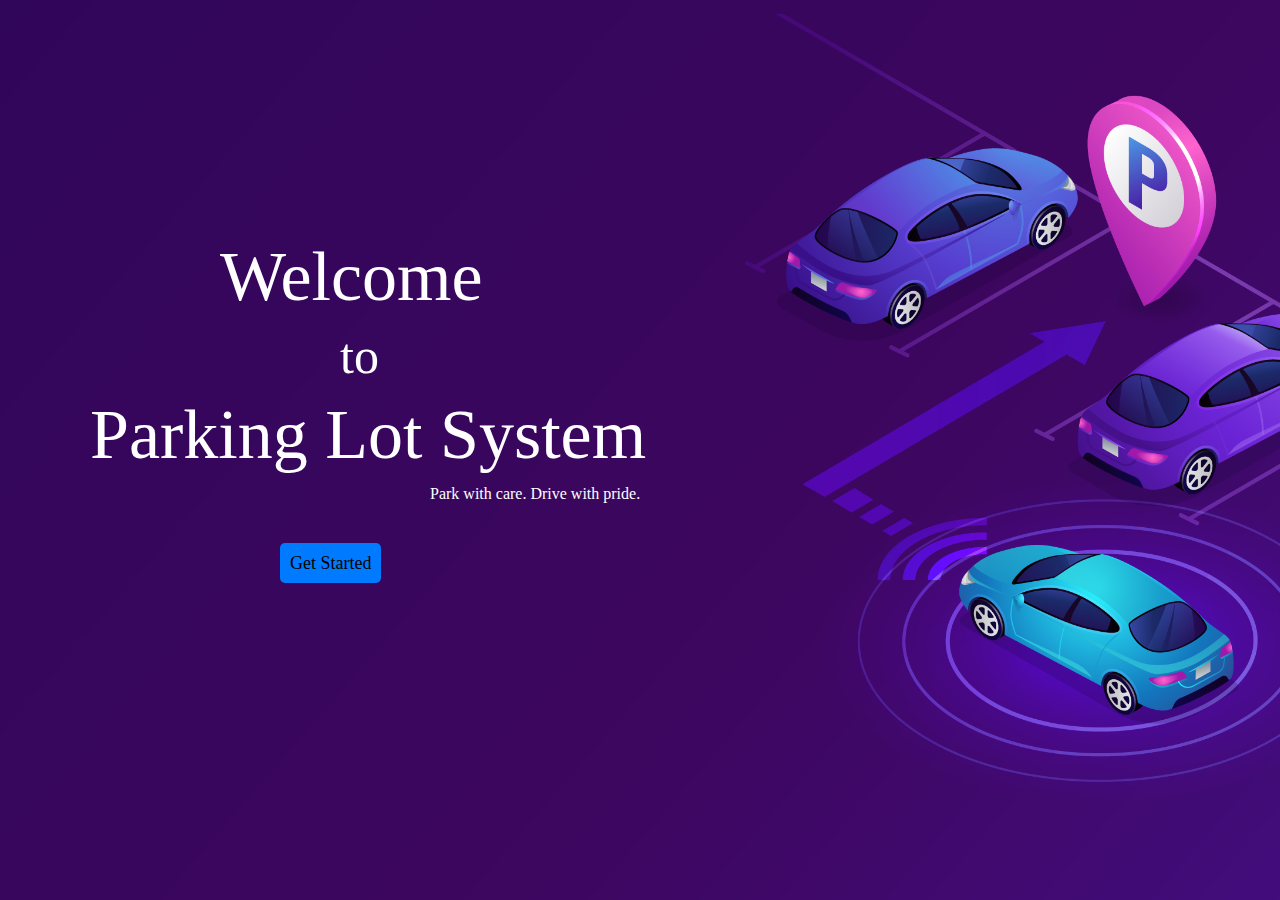
<file: index.html>
<!DOCTYPE html>
<html lang="en">
<head>
    <meta charset="UTF-8">
    <meta name="viewport" content="width=device-width, initial-scale=1.0">
    <link rel="stylesheet" href="style-index.css">
    <title>Parking Lot System</title>
    <link rel="icon" type="image/png" href="logo.png">
</head>
<body>
    <div class="background">
        <div class="content">
            <p class="title1">Welcome<p>
            <p class="title2">to</p>
            <p class="title3">Parking Lot System<p>
            <p class="quote">Park with care. Drive with pride.</p>
            <div class="navigation">
                <a href="parking.html" class="button">Get Started</a>
            </div>
        </div>
    </div>
</body>
</html>
</file>
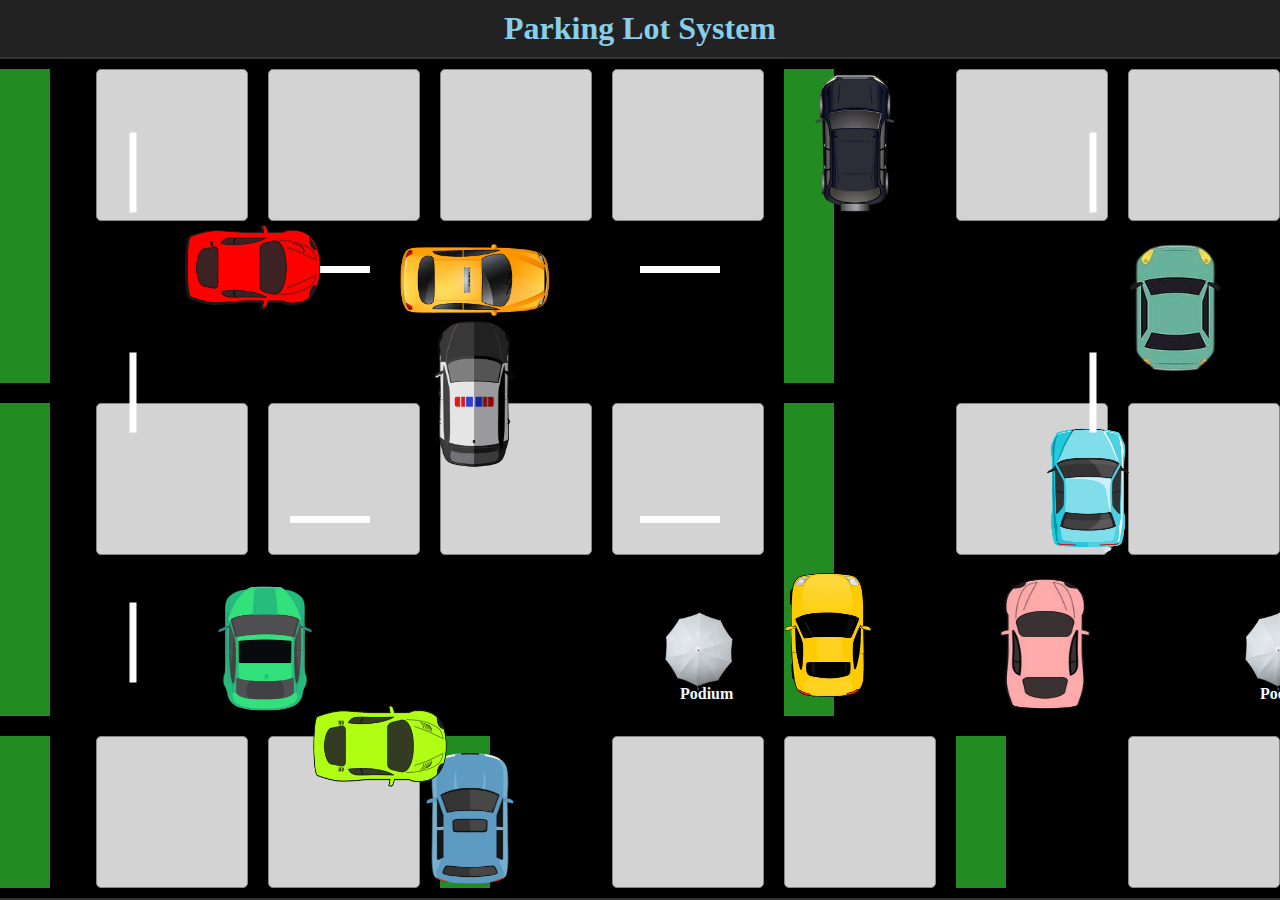
<file: parking.html>
<!DOCTYPE html>
<html lang="en">
<head>
    <meta charset="UTF-8">
    <meta name="viewport" content="width=device-width, initial-scale=1.0">
    <link rel="stylesheet" href="styles.css">
    <link rel="icon" type="image/png" href="logo.png">
    <title>Parking</title>
</head>
<body>
    <header>
        <h1>Parking Lot System</h1>
    </header>
    <div class="parking-lot">
        <div class="road-lane">
            <div id="mark1">
                <img src="Mark.png" alt="White Mark">
            </div>
            <div id="mark1v">
                <img src="MarkV.png" alt="White Mark">
            </div>

        </div>
        <div class="parking-space">
        </div>
        <div class="parking-space">
        </div>
        
        <div class="parking-space">
        </div>
        <div class="parking-space">
            <div class="car" id="car15"><img src="car15.png" alt="Car 15"></div>
        </div>
        <div class="road-lane">
            <div id="mark2">
                <img src="Mark.png" alt="White Mark">
            </div>
            <div id="mark2v">
                <img src="MarkV.png" alt="White Mark">
            </div>
        </div>
        <div class="parking-space">
        </div>
        <div class="parking-space">
        </div>
        <div class="road-lane">
            <div id="mark3">
                <img src="Mark.png" alt="White Mark">
            </div>
            <div id="mark3v">
                <img src="MarkV.png" alt="White Mark">
            </div>
        </div>
        <div class="parking-space">
        </div>
        <div class="parking-space">
        </div>
        
        <div class="parking-space">
            <div class="car" id="car11"><img src="car16.png" alt="Car 11"></div>
        </div>
        <div class="parking-space">
            <div class="car" id="car8"><img src="car9.png" alt="Car 8"></div>
        </div>
        <div class="road-lane">
            <div id="mark4">
                <img src="Mark.png" alt="White Mark">
            </div>
        </div>
        <div class="parking-space">
            <div class="car" id="car9"><img src="car10.png" alt="Car 9"></div>
        </div>
        <div class="parking-space">
            <div class="car" id="car10"><img src="car11.png" alt="Car 10"></div>
        </div>
        <div class="road-lane">
            <div id="mark5">
                <img src="Mark.png" alt="White Mark">
            </div>
            <div id="mark4v">
                <img src="MarkV.png" alt="White Mark">
            </div>
        </div>
        <div class="parking-space">
            <div class="car" id="car7"><img src="car8.png" alt="Car 7"></div>
        </div>
        <div class="parking-space">
        </div>
        <div class="road-lane">
            <div id="mark6">
                <img src="Mark.png" alt="White Mark">
            </div>
            <div id="mark5v">
                <img src="MarkV.png" alt="White Mark">
            </div>
        </div>
        <div class="parking-space">
        </div>
        <div class="parking-space">
            <div class="car" id="car12"><img src="car13.png" alt="Car 12"></div>
        </div>
        <div class="road-lane">
            <p id="umberellaTitle2">Podium</p>
            <div id="umberella2">
                <img src="Umberella.png" alt="White Mark">
            </div>
            <p id="umberellaTitle1">Podium</p>
            <div id="umberella1">
                <img src="Umberella.png" alt="White Mark">
            </div>
        </div>
        <div class="parking-space">
            <div class="car" id="car13"><img src="car14.png" alt="Car 13"></div>
        </div>

    </div>
    <div class="car" id="car1"><img src="car1.png" alt="Car 1"></div>
    <div class="car" id="car2"><img src="car2.png" alt="Car 2"></div>
    <div class="car" id="car3"><img src="car6.png" alt="Car 3"></div>
    <div class="car" id="car4"><img src="car5.png" alt="Car 4"></div>
    
</body>
</html>
</file>
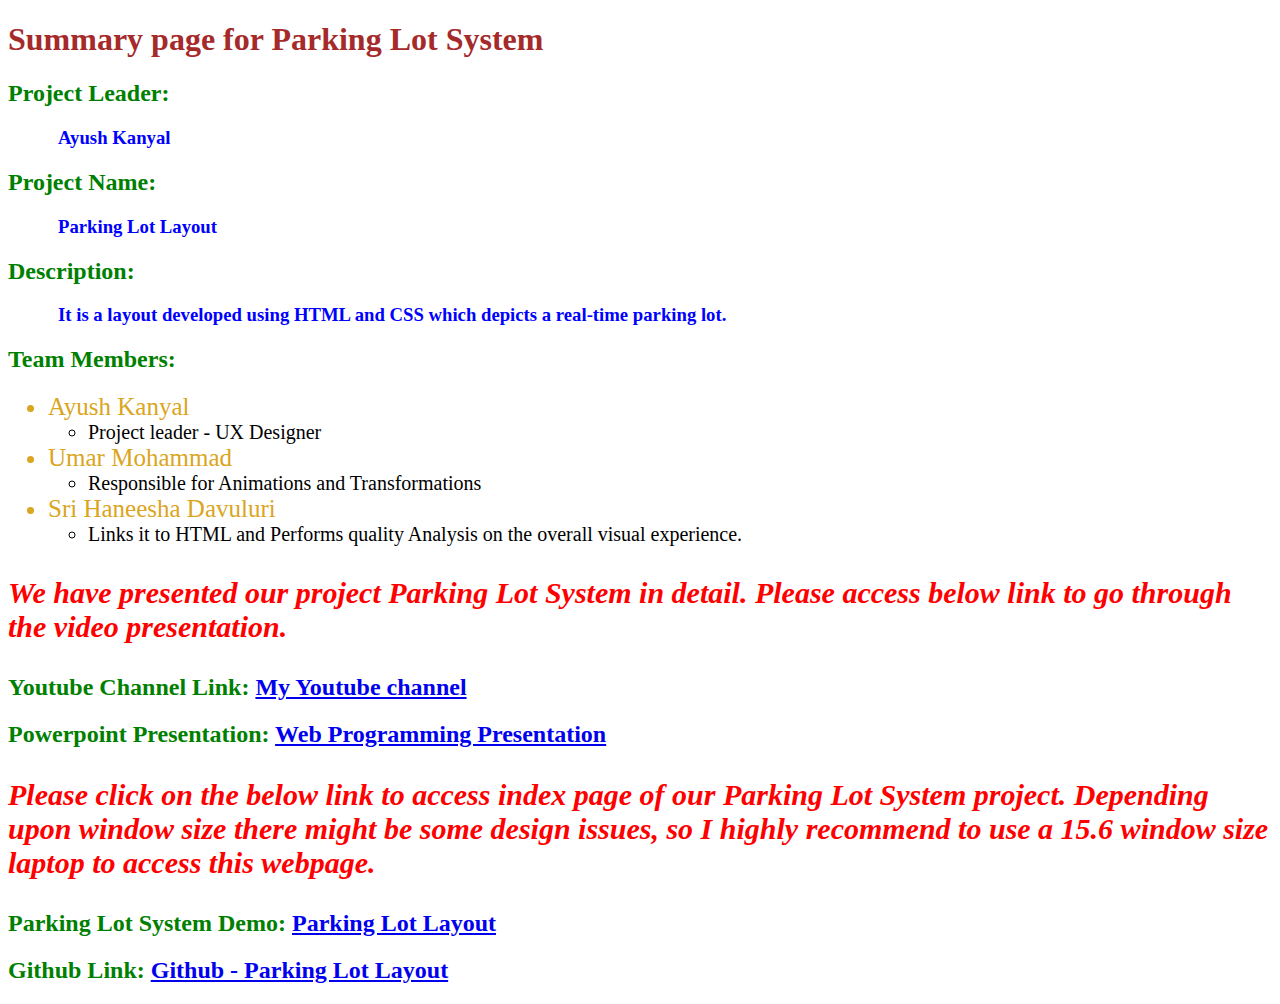
<file: summary.html>
<!DOCTYPE html>
<html lang="en">
<head>
	<link rel="stylesheet" type="text/css" href="summary.css">
	<title>Project Summary</title>
</head>
<body>
	<div>
		<h1>Summary page for Parking Lot System</h1>
		<h2>Project Leader: <h3>Ayush Kanyal</h3> </h2>
		<h2>Project Name: <h3>Parking Lot Layout</h3> </h2>
		<h2>Description: <h3>It is a layout developed using HTML and CSS which depicts a real-time parking lot.</h3> </h2>
		<h2>Team Members: </h2>
		<ul>
			<li class="member">Ayush Kanyal
				<ul>
					<li class="role">Project leader - UX Designer </li>
				</ul>
			</li>
			<li class="member">Umar Mohammad
				<ul>
					<li class="role">Responsible for Animations and Transformations</li>
				</ul>
			</li>
			<li class="member">Sri Haneesha Davuluri
				<ul>
					<li class="role">Links it to HTML and Performs quality Analysis on the overall visual experience.
            </li>
				</ul>
			</li>
		</ul>
		<p>We have presented our project Parking Lot System in detail. Please access below link to go through the video presentation. </p>
		<h2>Youtube Channel Link: <a href="https://youtu.be/oQ3lgCxVvq4"> My Youtube channel</a>
		</h2>
		<h2>Powerpoint Presentation: <a href="https://docs.google.com/presentation/d/1e8Lb_gFnMHrQm33M4FM635GXwL_jcYPhURUKMJDDVk4/edit?usp=sharing"> Web Programming Presentation</a>
		</h2>
	
		<p>Please click on the below link to access index page of our Parking Lot System project. Depending upon window size there might be some design issues, so I highly recommend to use a 15.6 window size laptop to access this webpage.</p>
		<h2>Parking Lot System Demo: <a href="https://codd.cs.gsu.edu/~umohammad1/Projects/ParkingLotSystem/index.html"> Parking Lot Layout</a></h2>
	    

		<h2>Github Link: <a href="https://github.com/umohammad1/parkingLotSystem"> Github - Parking Lot Layout</a></h2>
	</div>
</body>
</html>
</file>
<file: style-index.css>
body {
    margin: 0;
    padding: 0;
    font-family: 'Arial', sans-serif;
}

.background {
    position: relative;
    height: 100vh;
    width: 100%;
    background-image: url("bg.png");
    background-size: cover;
    background-position: left top;
    display: flex;
    align-items: center;
    justify-content: flex-start;
}

.overlay {
    position: absolute;
    top: 0;
    left: 0;
    width: 100%;
    height: 100%;
    background-color: rgba(0, 0, 100, 0.5); 
}


.content {
    color: #fff;
    margin: 10px;
    font-family: 'Comic Sans MS', cursive;
    text-align: left;
    padding: 20px;
}

h2 {
    font-size: 56px; 
}

h1, p, .button {
    margin: 10px 0;
}

.title1{
    font-size: 70px;
    padding-left: 190px;
    top: 300px;
}

.title2{
    font-size: 50px;
    padding-left: 310px;
}

.title3{
    font-size: 70px;
    padding-left: 60px;
}

.quote{
    padding-left: 400px;
    padding-bottom: 40px;
}

.button {
    background: #007BFF;
    padding: 10px;
    text-decoration: none;
    border-radius: 5px;
    font-size: 18px;
    color: black;
}

.navigation{
    padding-left: 250px;
    padding-bottom: 100px;
}
</file>
<file: styles.css>
body {
    margin: 0;
    padding: 0;
    display: flex;
    flex-direction: column;
    align-items: center;
    justify-content: center;
    background-color: #f0f0f0;
    height: 100vh;
    overflow: hidden;
}

header {
    background-color: #222;
    color: skyblue;
    text-align: center;
    padding: 10px;
    width: 100%;
    font-family: 'Comic Sans MS', cursive; 
    display: flex;
    align-items: center; 
}


header h1 {
    flex: 1; 
}


header img {
    margin-left: 10px; 
    width: 40px;
    height: 40px; 
}

h1 {
    margin: 0;
}

.parking-number {
    font-size: 10px; 
    text-align: center; 
    line-height: 150px;
    font-family: 'Comic Sans', monospace;
}

.parking-lot {
    display: grid;
    grid-template-columns: repeat(8, 1fr);
    grid-template-rows: repeat(2, 1fr);
    gap: 20px;
    background-color:  black;
    border: 2px solid #333;
    padding: 10px;
    width: 100%;
    height: 100%;
    position: relative;
}

.road-lane {
    background-color: #228B22;
    width: 50px;
}

.parking-space {
    background-color: #D3D3D3;
    border: 1px solid #888;
    border-radius: 5px;
    width: 150px; 
    height: 150px; 
}

#mark1 {
    position: absolute;
    left: 650px; 
    top: 200px;
    height: 7px;
    width: 80px;
}

#mark2 {
    position: absolute;
    left: 300px; 
    top: 200px; 
    height: 7px;
    width: 80px;
}

#mark3 {
    position: absolute;
    left: 1300px; 
    top: 200px; 
    height: 7px;
    width: 80px;
}

#mark4 {
    position: absolute;
    left: 650px; 
    top: 450px;
    height: 7px;
    width: 80px;
}

#mark5 {
    position: absolute;
    left: 300px;
    top: 450px; 
    height: 7px;
    width: 80px;
}

#mark6 {
    position: absolute;
    left: 1300px; 
    top: 450px; 
    height: 7px;
    width: 80px;
}

#mark1v{
    position: absolute;
    left: 110px; 
    top: 580px; 
    height: 7px;
    width: 80px;
    transform: rotate(90deg);
}

#mark2v{
    position: absolute;
    left: 110px; 
    top: 330px; 
    height: 7px;
    width: 80px;
    transform: rotate(90deg);
}

#mark3v{
    position: absolute;
    left: 110px; 
    top: 110px; 
    height: 7px;
    width: 80px;
    transform: rotate(90deg);
}

#mark4v{
    position: absolute;
    left: 1070px;
    top: 330px; 
    height: 7px;
    width: 80px;
    transform: rotate(90deg);
}

#mark5v{
    position: absolute;
    left: 1070px; 
    top: 110px;
    height: 7px;
    width: 80px;
    transform: rotate(90deg);
}

#umberella2{
    position: absolute;
    left: 670px;
    top: 550px; 
    height: 10%;
    width: 6%;
}

#umberellaTitle2{
    position: absolute;
    left: 690px;
    top: 610px; 
    color: aliceblue;
    font-family: 'Comic Sans MS', cursive; 
    font-weight: bold;
}

#umberella1{
    position: absolute;
    left: 1250px; 
    top: 550px; 
    height: 10%;
    width: 6%;
}

#umberellaTitle1{
    position: absolute;
    left: 1270px; 
    top: 610px;
    color: aliceblue;
    font-family: 'Comic Sans MS', cursive; 
    font-weight: bold;
}

.car {
    width: 120px;
    height: 90px; 
    position: absolute;
    border-radius: 5px;
    transform-origin: center center; 
}

#car1 {
    animation: moveCar2 4s ease-in-out alternate infinite;
    top: 200px; 
    left: 400px;
    width: 150px;
    height: 160px;
}


#car2 {
    animation: moveCar2 4s ease-in-out alternate infinite;
    transform: rotate(90deg); 
    top: 200px; 
    left: 210px; 
    height: 135px;
    width: 85px;
}

#car3 {
    animation: moveCar3 4s ease-in-out alternate infinite;
    transform: rotate(90deg); 
    right: 850px; 
    bottom: 80px; 
    height: 150px;
    width: 100px;
}

#car4 {
    right: 400px;
    height: 130px;
    width: 100px;
    bottom: 200px;
}

img {
    width: 100%;
    height: 100%;
}

.parking-space:nth-child(13) {
    position: relative;
}

.car#car7 {
    width: 200px; 
    height: 140px;
    position: absolute;
    border-radius: 5px;
    bottom: 10px; 
    left: 380px; 
}


.car#car8 {
    width: 270px; 
    height: 180px; 
    position: absolute;
    border-radius: 5px;
    top: 0px; 
    left: 340px; 
}

.car#car9 {
    width: 210px; 
    height: 170px; 
    position: absolute;
    border-radius: 5px;
    bottom: 500px; 
    right: 10px; 
}

.car#car10 {
    width: 170px; 
    height: 150px; 
    position: absolute;
    border-radius: 5px;
    top: 520px;
    bottom: 50px; 
    left: 190px; 
}

.car#car11 {
    width: 170px; 
    height: 150px; 
    position: absolute;
    border-radius: 5px;
    top: 260px;
    bottom: 50px; 
    left: 400px; 
}

.car#car12 {
    width: 90px; 
    height: 130px;
    position: absolute;
    border-radius: 5px;
    top: 520px;
    bottom: 50px; 
    left: 1400px; 
}

.car#car13 {
    width: 90px; 
    height: 130px; 
    position: absolute;
    border-radius: 5px;
    top: 520px;
    bottom: 50px; 
    left: 1010px; 
}

.car#car15 {
    width: 170px; 
    height: 150px;
    position: absolute;
    border-radius: 5px;
    top: 10px;
    bottom: 50px; 
    left: 780px; 
}


@keyframes moveCar1 {
    0% {
        transform: translateX(0) translateY(0) rotate(0deg);
    }
    60% {
        transform: translateX(300px) translateY(0) rotate(0deg);
    }
    100% {
        transform: translateX(400px) translateY(120px) rotate(90deg);
    }
}

@keyframes moveCar2 {
    0% {
        transform: translateY(-5);
    }
    100% {
        transform: translateY(-130px);
    }
}
@keyframes moveCar3 {
    0% {
        transform: translateY(0) translateX(200px);
    }
    50% {
        transform: translateY(-50px) translateX(200px) rotate(-90deg);
    }
    75% {
        transform: translateY(-50px) translateX(0) rotate(-90deg);
    }
    100% {
        transform: translateY(-50px) translateX(-400px) rotate(-90deg);
    }
}

@keyframes moveCar4 {
    0% {
        transform: translateY(0) translateX(0) rotate(0deg);
    }
    33% {
        transform: translateY(-200px) translateX(0) rotate(0deg);
    }
    66% {
        transform: translateY(-200px) translateX(200px) rotate(90deg);
    }
    100% {
        transform: translateY(-200px) translateX(400px) rotate(90deg);
    }
}

@keyframes moveCar5 {
    0% {
        transform: translateX(10);
    }
    100% {
        transform: translateX(3000px);
    }
}

#car1 {
    animation: moveCar1 6s ease-in-out alternate infinite;
}

#car2 {
    animation: moveCar2 6s ease-in-out alternate infinite;
}

#car3 {
    animation: moveCar3 6s ease-in-out infinite;
}

#car4 {
    animation: moveCar4 6s ease-in-out alternate infinite;
}

#car5 {
    animation: moveCar5 6s ease-in-out alternate infinite;
}
</file>
<file: summary.css>
h3 {
	color: blue;
	margin-left: 50px;
}
h2 {
	color: green;
}
.member {
	font-size: 25px;
	color: goldenrod;
}
.role {
	font-size: 20px;
	color: black;
}
p{
	font-weight: bold;
	color: red;
	font-size: 30px;
	font-style: italic;
}
h1{
	color: brown;
}
</file>
